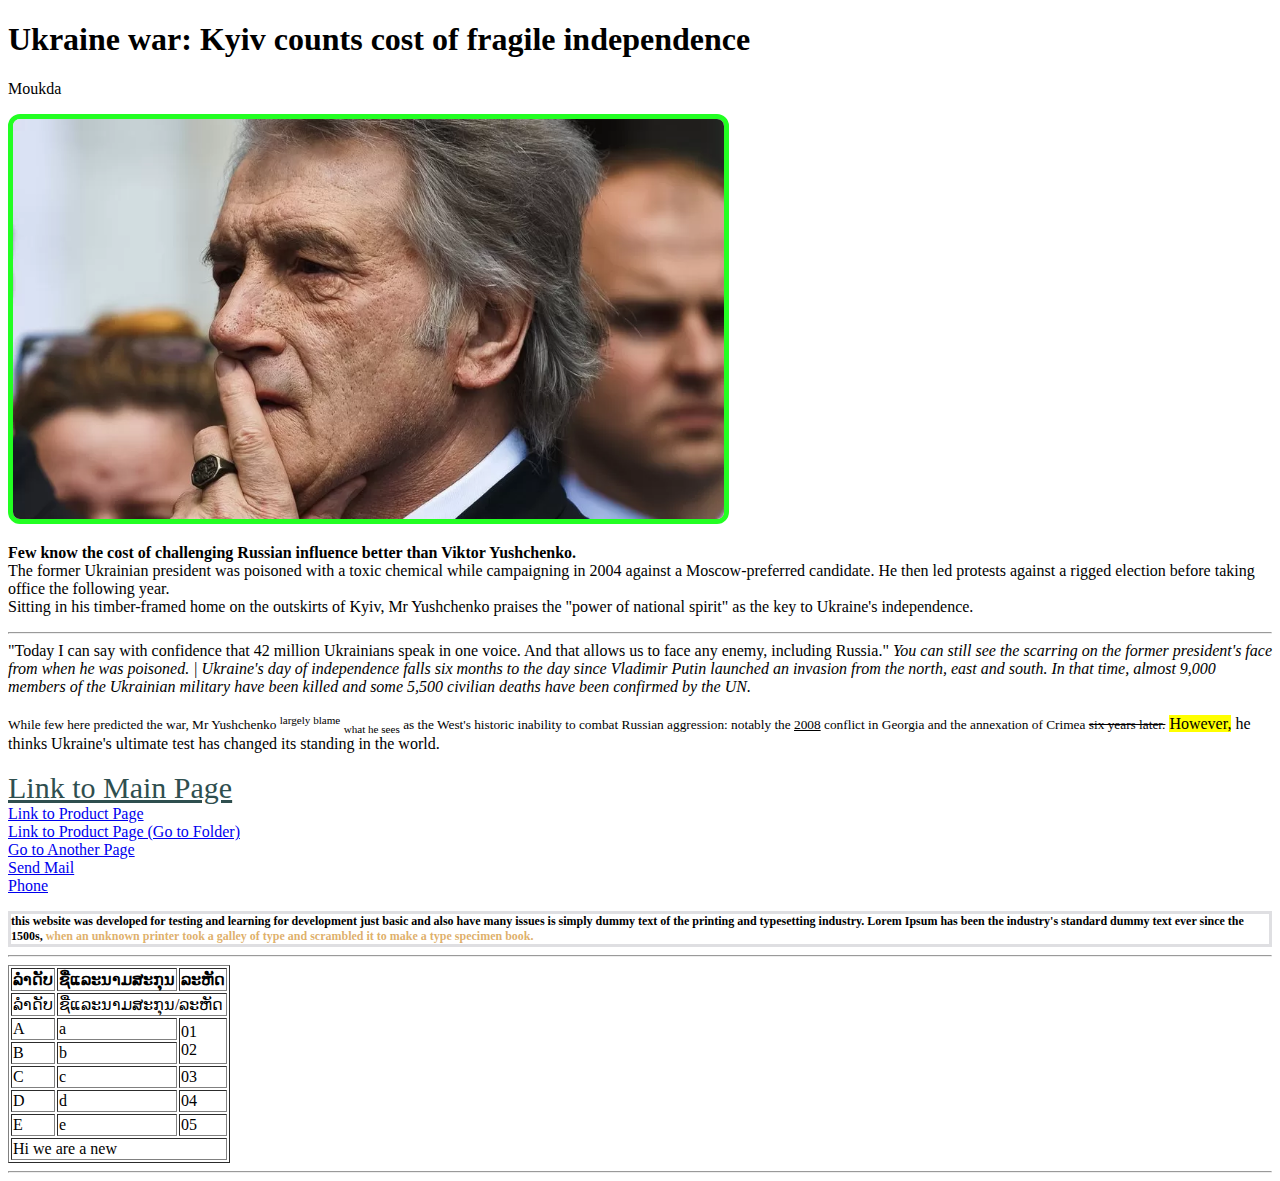
<file: index.html>
<!DOCTYPE html>
<html lang="en">
<head>
    <meta charset="UTF-8">
    <meta http-equiv="X-UA-Compatible" content="IE=edge">
    <meta name="viewport" content="width=device-width, initial-scale=1.0">

    <meta name="description" content="Free Web tutorials">
    <meta name="keywords" content="HTML, CSS, JavaScript">
    <meta name="author" content="MOOMIN">
    <meta name="viewport" content="width=device-width, initial-scale=1.0">

    <title>News</title>
</head>
<body>
   <h1>Ukraine war: Kyiv counts cost of fragile independence</h1>
   <p>Moukda</p>
   <img src="images/b.webp" alt="Former Ukrainian President Viktor Yushchenko" height="400" style="border: 5px solid #2f2; border-radius: 12px;">
   <p> 
    <b>
        Few know the cost of challenging Russian influence better
    </b><strong>than Viktor Yushchenko.</strong>
    <br>
    The former Ukrainian president was poisoned with a toxic chemical while campaigning in 2004 against a Moscow-preferred candidate. He then led protests against a rigged election before taking office the following year.
    <br>
    Sitting in his timber-framed home on the outskirts of Kyiv, Mr Yushchenko praises the "power of national spirit" as the key to Ukraine's independence.
    <hr>
    "Today I can say with confidence that 42 million Ukrainians speak in one voice. And that allows us to face any enemy, including Russia."
    <i>You can still see the scarring on the former president's face from when he was poisoned. |</i>
    <em>Ukraine's day of independence falls six months to the day since Vladimir Putin launched an invasion from the north, east and south. In that time, almost 9,000 members of the Ukrainian military have been killed and some 5,500 civilian deaths have been confirmed by the UN.</em>
    <br><br>
    <small>While few here predicted the war, Mr Yushchenko <sup>largely blame</sup> <sub> what he sees</sub> as the West's historic inability to combat Russian aggression: notably the <ins>2008</ins> conflict in Georgia and the annexation of Crimea <del>six years later.</del></small>
    <mark>However,</mark> he thinks Ukraine's ultimate test has changed its standing in the world.
    <br>
    <br>
    <a href="Main.html" target="_blank" style="font-size: 30px; color: darkslategray;">Link to Main Page</a> <br>
    <a href="Product/product.html">Link to Product Page</a> <br>
    <a href="Product/">Link to Product Page (Go to Folder)</a> <br>
    <a href="https://www.bbc.com/news/world-europe-62647062" target="_blank">Go to Another Page</a> <br>
    <a href="mailto:moukda.ks@gmail.com">Send Mail</a> <br>
    <a href="tel:+8562099140460">Phone</a><br>
    </p>

    <div style="font-weight: bold; font-size: 12px; border: 3px #1122 solid;">
        this website was developed for testing and learning for development just basic and also have many issues is simply dummy text of the printing and typesetting industry. Lorem Ipsum has been the industry's standard dummy text ever since the 1500s, <span style="color: rgba(213, 152, 60, 0.778);">when an unknown printer took a galley of type and scrambled it to make a type specimen book.</span>
    </div>

    <hr>
    <table border="1px">
        <thead>
            <th>ລຳດັບ</th>
            <th>ຊື່ແລະນາມສະກຸນ</th>
            <th>ລະຫັດ</th>
        </thead>
        
        <tbody>
        <tr>
            <td>ລຳດັບ</td>
            <td colspan="2">ຊື່ແລະນາມສະກຸນ/ລະຫັດ</td>
        </tr>
        <tr>
            <td>A</td>
            <td>a</td>
            <td rowspan="2">01 <br> 02</td>
        </tr>
        <tr>
            <td>B</td>
            <td>b</td>
        </tr>
        <tr>
            <td>C</td>
            <td>c</td>
            <td>03</td>
        </tr>
        <tr>
            <td>D</td>
            <td>d</td>
            <td>04</td>
        </tr>
        <tr>
            <td>E</td>
            <td>e</td>
            <td>05</td>
        </tr>

        <tfoot>
            <tr>
                <td colspan="3">Hi we are a new</td>
            </tr>
        </tfoot>
        </tbody>
    </table>

    <hr>

    
</body>
</html>
</file>
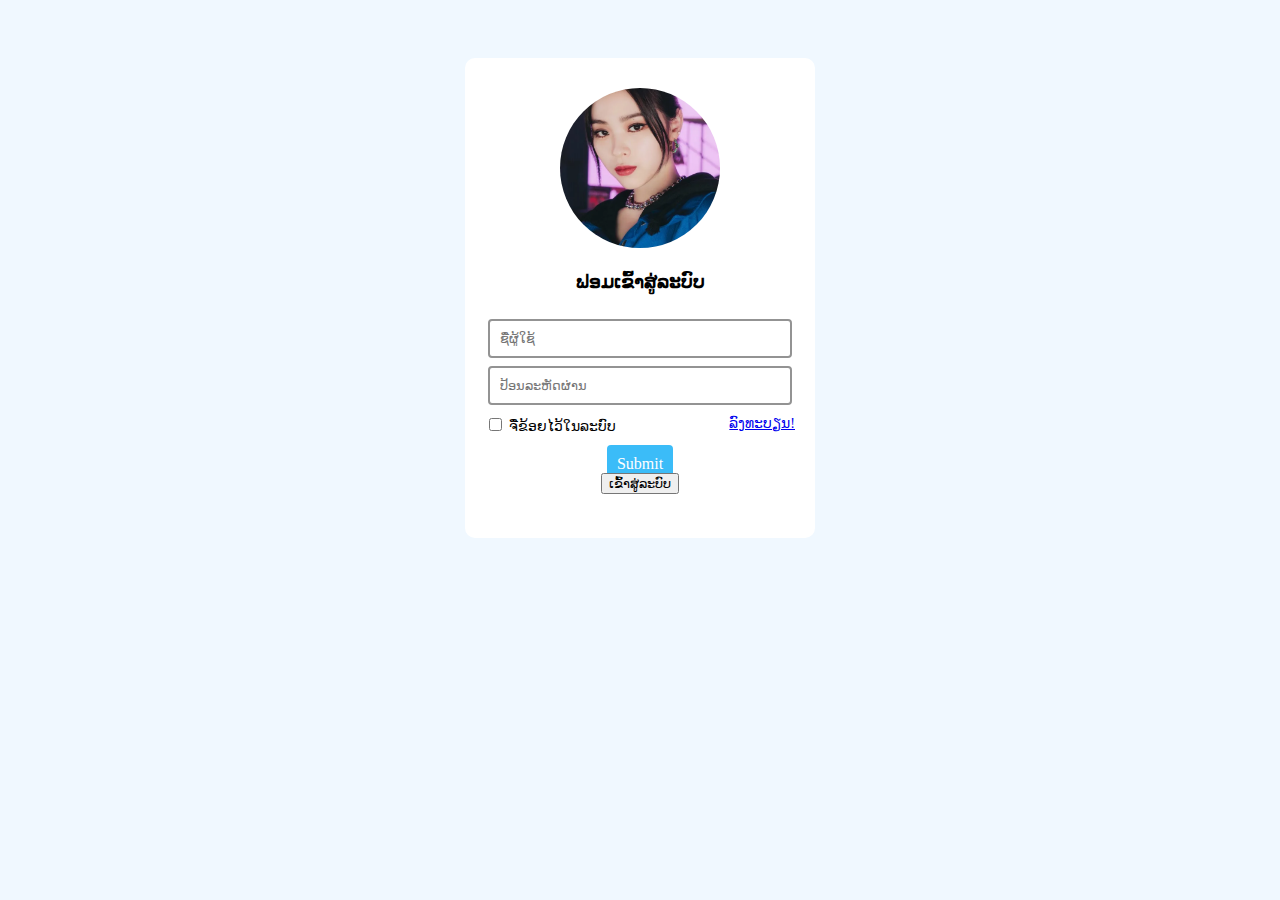
<file: form-login.html>
<!DOCTYPE html>
<html lang="en">
<head>
    <meta charset="UTF-8">
    <meta http-equiv="X-UA-Compatible" content="IE=edge">
    <meta name="viewport" content="width=device-width, initial-scale=1.0">
    <title>Form Login</title>
    <link rel="stylesheet" href="css/login.css">
</head>
<body>
    
    <div  class="main">
        <form action="#">
        <div class="form-login">
            <img src="images/Ryujin.webp" class="img" alt="">
            <h3>ຟອມເຂົ້າສູ່ລະບົບ</h3>
            <input type="text" name="username" class="form-input" id="" placeholder="ຊື່ຜູ້ໃຊ້"><br>
            <input type="password" name="userpassword" class="form-input" id="" placeholder="ປ້ອນລະຫັດຜ່ານ"><br>
            <div class="text-rm">
                
                <!--if not add <Id"?" like For"?""> when you click at name of checkbox will not tick-->
                <span class="text-left">
                    <input type="checkbox" name="remember" id="remember"> 
                    <label for="remember">ຈື່ຂ້ອຍໄວ້ໃນລະບົບ</label>      
                </span>

                <span class="text-right">
                        <a href="form-register.html">ລົງທະບຽນ!</a>
                </span>
            <script></script>
            </div>
        <div class="feedback">
            <botton class="btn">Submit</botton>
            <script>
                var btn = document.querySelector(".btn");
                var position;
                btn.addEventListener("mouseover", function() {
                    position ? (position = 0) : (position = 150);
                    btn.style.transform = 'transform(${position}px,0px)';
                    btn.style.transition = "all 0.3s ease";
                });
            </script>
        </div>
            <input type="submit" value="ເຂົ້າສູ່ລະບົບ" class="button-login">
            
            </div>
    </form>
    </div>
    
</body>
</html>
</file>
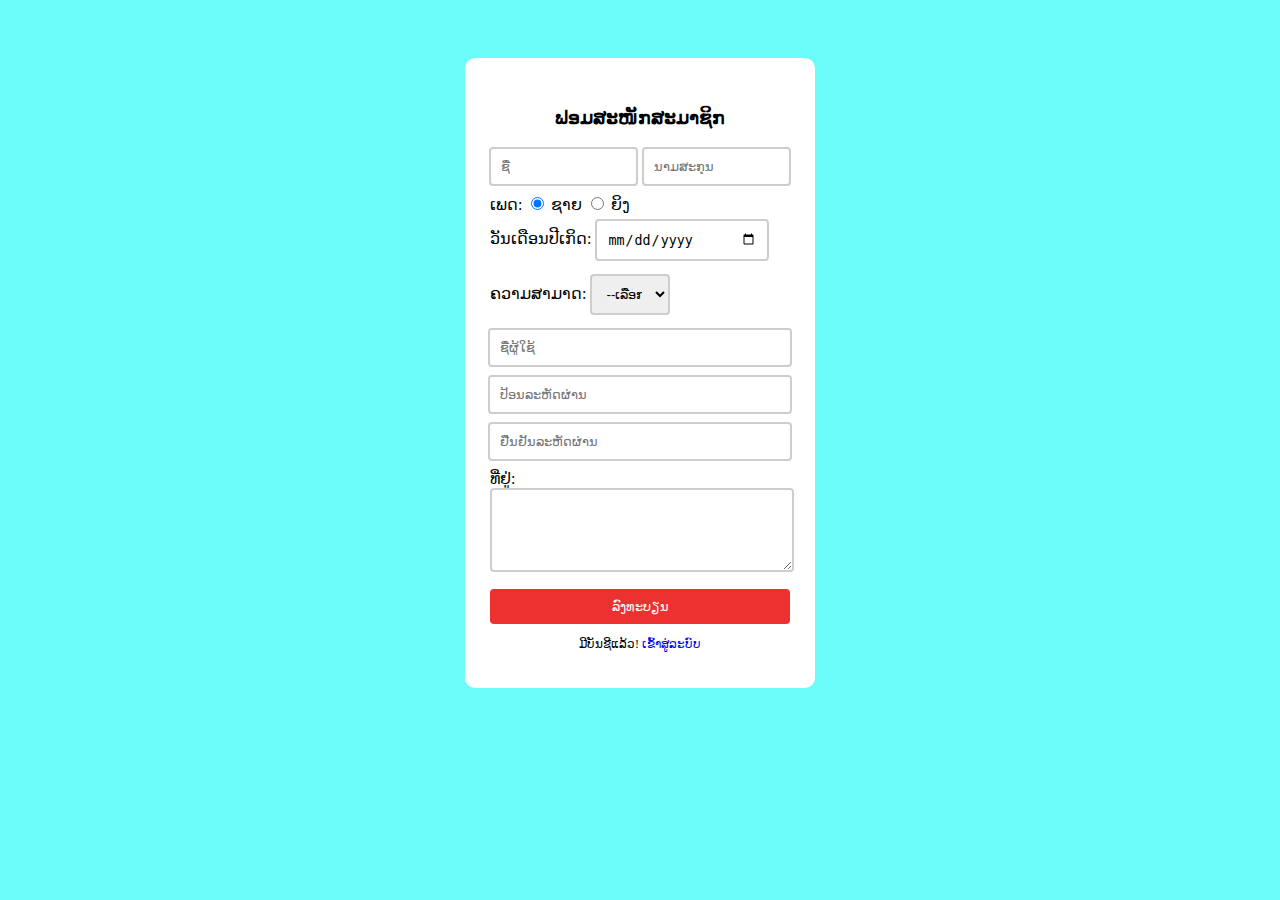
<file: form-register.html>
<!DOCTYPE html>
<html lang="en">
<head>
    <meta charset="UTF-8">
    <meta http-equiv="X-UA-Compatible" content="IE=edge">
    <meta name="viewport" content="width=device-width, initial-scale=1.0">
    <title>Form Register</title>
    <link rel="stylesheet" href="css/register.css">
</head>
<body>

    <!--hack code you for create 'div' just key .nameclass and #nameid  It will create div that on class or id-->
    <div class="main">
        <form action="" method="get">
        <div class="form-register">
            <h3>ຟອມສະໜັກສະມາຊິກ</h3>
            <input type="text" name="name" class="form-input" style="width: 125px;" placeholder="ຊື່">
            <input type="text" name="last_name" class="form-input" style="width: 125px;" placeholder="ນາມສະກຸນ"><br>
            <div class="aling-left">
                <label for="gender">ເພດ:</label>

                <input type="radio" name="gender" value="men" id="men" checked> 
                <label for="men">ຊາຍ</label>

                <input type="radio" name="gender" value="women" id="women"> 
                <label for="women">ຍິງ</label>
            </div>

            <div class="aling-left">
                <label for="date">ວັນເດືອນປີເກິດ:</label>
                <input type="date" name="date" id="date" class="form-input" style="width: 150px;">
            </div>

            <div class="aling-left">
                <label for="skill">ຄວາມສາມາດ:</label>
                <select name="skill" id="skill" class="form-input-select">
                    <option value="">--ເລືອກສາມສາມາດ--</option>
                    <option value="html">ພາສາ html</option>
                    <option value="css">ພາສາ css</option>
                    <option value="js">ພາສາ js</option>
                </select>
            </div>
            <input type="text" name="username" class="form-input" placeholder="ຊື່ຜູ້ໃຊ້"><br>
            <input type="password" name="userpassword" class="form-input" placeholder="ປ້ອນລະຫັດຜ່ານ"><br>
            <input type="password" name="userpassword2" class="form-input" placeholder="ຢືນຢັນລະຫັດຜ່ານ"><br>
        
            <div class="aling-left">
                <label for="address">ທີ່ຢູ່:</label><br>
                <textarea name="address" id="address" cols="30" rows="4" class="form-input"></textarea>
            </div>

        <input type="button" value="ລົງທະບຽນ" onclick="call_address()" class="button-register"><br>
        <span class="text">ມີບັນຊີແລ້ວ! <a href="form-login.html">ເຂົ້າສູ່ລະບົບ</a></span>

        </div>
        </form>
    </div>

    <script>
        function call_address(){
         var address = document.getElementById('address').value;
         console.log(address);
         alert(address);
    }
    </script>

</body>
</html>
</file>
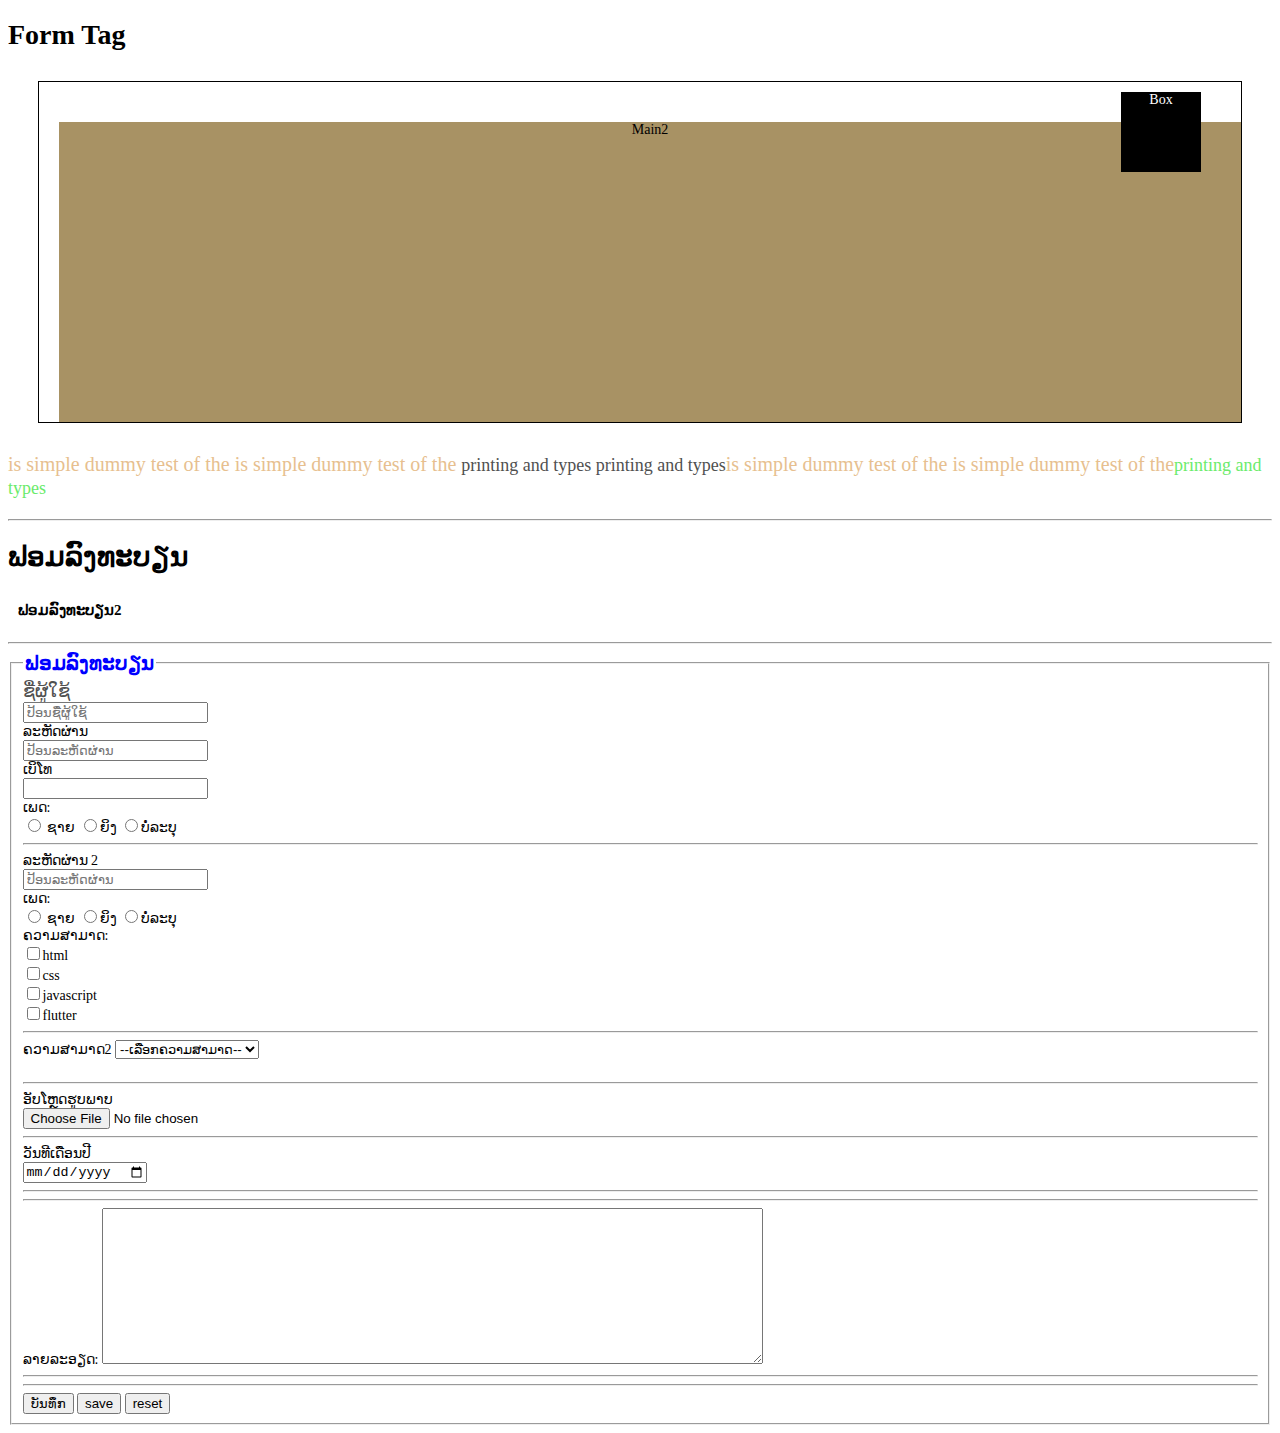
<file: Form.html>
<!DOCTYPE html>
<html lang="en">

<head>
    <meta charset="UTF-8">
    <meta http-equiv="X-UA-Compatible" content="IE=edge">
    <meta name="viewport" content="width=device-width, initial-scale=1.0">
    <title>Form Tag</title>

<link rel="stylesheet" href="css/style.css">

</head>
<body>
    <h1>Form Tag</h1>


    <div class="main">
            <div class="main2">
                Main2
            </div>
            <div class="main3">
                Box

            </div>
        </div>
        
        <p>is simple dummy test of the is simple dummy test of the  <span class="text1" >printing and types printing and types</span>is simple dummy test of the is simple dummy test of the<span id="txt-id">printing and types</span></p>
    
    <hr>
    <h1>ຟອມລົງທະບຽນ</h1>
    <h2>ຟອມລົງທະບຽນ2</h2>
    <hr>

    <form action="Form.html" enctype="multipart/form-data" method="get">
        <fieldset>
            <legend style="font-size: 20px; color:blue; font-weight: bold;">ຟອມລົງທະບຽນ</legend>
            <label for="user_name"; class="text1">ຊື່ຜູ້ໃຊ້</label><br>
            <input type="text" name="username" id="user_name" placeholder="ປ້ອນຊື່ຜູ້ໃຊ້" required>
            <br>


            <label for="User_Password">ລະຫັດຜ່ານ</label><br>
            <input type="password" name="userpassword" id="User_Password" placeholder="ປ້ອນລະຫັດຜ່ານ" required>
            <br>


            <label for="tel">ເບິໂທ</label><br>
            <input type="number" name="tel" id="tel">
            <br>
            
            <!--ເລືອກໄດ້ອັນດຽວ-->
            <label for="sex">ເພດ:</label><br>
            <input type="radio" name="sex" id=""> ຊາຍ
            <input type="radio" name="sex" id="">ຍິງ
            <input type="radio" name="sex" id="">ບໍ່ລະບຸ

            <hr>

            <label for="User_Password">ລະຫັດຜ່ານ 2</label><br>
            <input type="password" name="userpassword" id="User_Password" placeholder="ປ້ອນລະຫັດຜ່ານ">
            <br>
            
            <!--Bad ເລືອກໄດ້ຫຼາຍກວ່າ1-->
            <label for="sex">ເພດ:</label><br>
            <input type="radio" name="Male" id=""> ຊາຍ
            <input type="radio" name="Famale" id="">ຍິງ
            <input type="radio" name="donno" id="">ບໍ່ລະບຸ
            <br>
            <label for="skill">ຄວາມສາມາດ:</label><br>
            <input type="checkbox" name="html" value="set-html" id="">html <br>
            <input type="checkbox" name="css" value="set-css" id="">css <br>
            <input type="checkbox" name="javascript" value="set-javascript" id="">javascript <br>
            <input type="checkbox" name="flutter" value="set-flutter" id="">flutter
            <hr>


            <label for="skill2">ຄວາມສາມາດ2</label>
            <select name="skill" id="skill2">
                <option>--ເລືອກຄວາມສາມາດ--</option>
                <option value="html">html</option>
                <option value="css">css</option>
                <option value="javascript">javascript</option>
                <option value="flutter">flutter</option>
            </select>
            <br>
            <br>
            <hr>
            <label for="">ອັບໂຫຼດຮູບພາບ</label>
            <br>
            <input type="file" name="fileUpload" id="Upload-img">
            <hr>
            <label for="date">ວັນທີເດືອນປີ</label><br>
            <input type="date" name="date" id="date">
            <br>
            <hr>
            
            <hr>
            <label for="">ລາຍລະອຽດ:</label>
            <textarea name="detail" id="" cols="80" rows="10"></textarea>
            <hr>
            
            
            
            


            <hr>
            <input type="button" value="ບັນທຶກ">
            <input type="submit" value="save">
            <input type="reset" value="reset">
            
        </fieldset>
    </form>
</body>

</html>
</file>
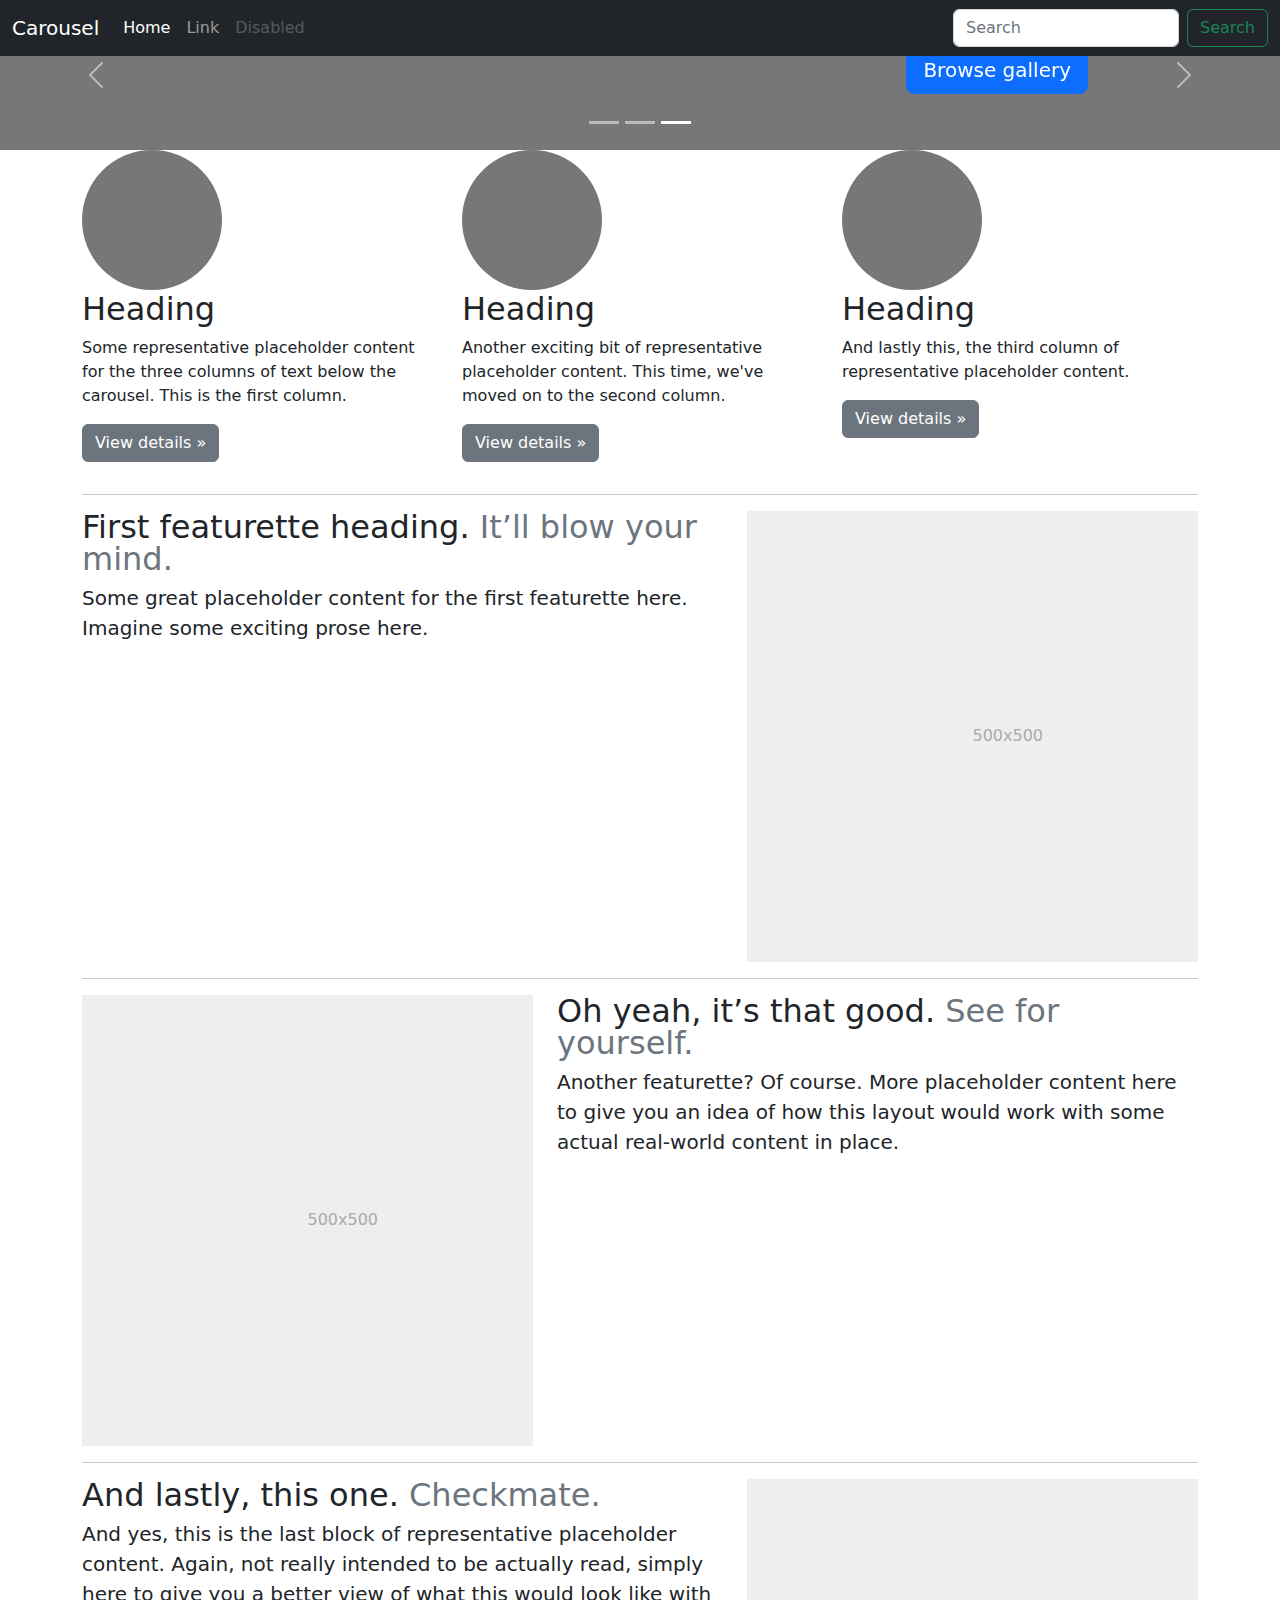
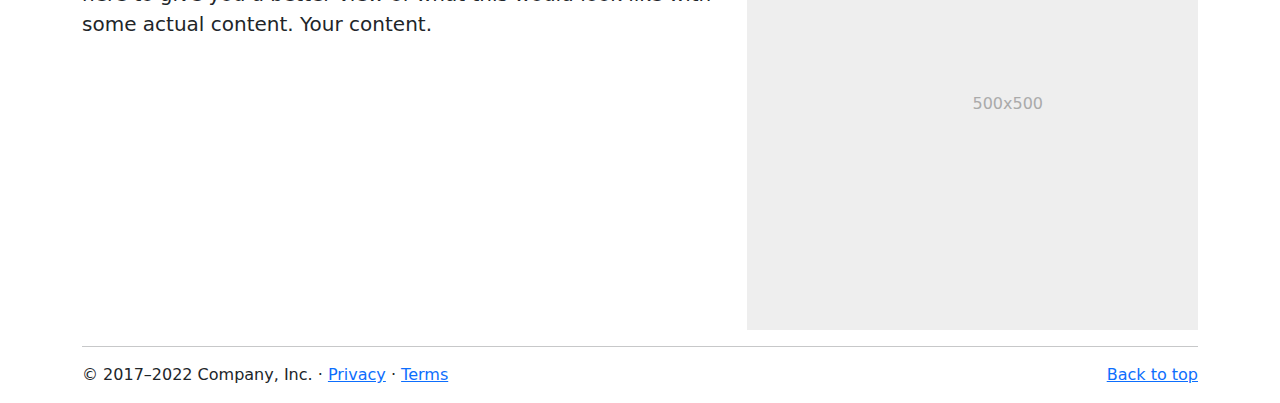
<file: index_bootstrap.html>
<!DOCTYPE html>
<html lang="en">
<head>
    <meta charset="UTF-8">
    <meta http-equiv="X-UA-Compatible" content="IE=edge">
    <meta name="viewport" content="width=device-width, initial-scale=1.0">
    <title>Bootstrap 5</title>
    <link rel="stylesheet" href="bootstrap-5/css/bootstrap.min.css">
</head>
<body>
    
        <header>
          <nav class="navbar navbar-expand-md navbar-dark fixed-top bg-dark">
            <div class="container-fluid">
              <a class="navbar-brand" href="#">Carousel</a>
              <button class="navbar-toggler" type="button" data-bs-toggle="collapse" data-bs-target="#navbarCollapse" aria-controls="navbarCollapse" aria-expanded="false" aria-label="Toggle navigation">
                <span class="navbar-toggler-icon"></span>
              </button>
              <div class="collapse navbar-collapse" id="navbarCollapse">
                <ul class="navbar-nav me-auto mb-2 mb-md-0">
                  <li class="nav-item">
                    <a class="nav-link active" aria-current="page" href="#">Home</a>
                  </li>
                  <li class="nav-item">
                    <a class="nav-link" href="#">Link</a>
                  </li>
                  <li class="nav-item">
                    <a class="nav-link disabled">Disabled</a>
                  </li>
                </ul>
                <form class="d-flex" role="search">
                  <input class="form-control me-2" type="search" placeholder="Search" aria-label="Search">
                  <button class="btn btn-outline-success" type="submit">Search</button>
                </form>
              </div>
            </div>
          </nav>
        </header>
        
        <main>
        
          <div id="myCarousel" class="carousel slide" data-bs-ride="carousel">
            <div class="carousel-indicators">
              <button type="button" data-bs-target="#myCarousel" data-bs-slide-to="0" class="" aria-label="Slide 1"></button>
              <button type="button" data-bs-target="#myCarousel" data-bs-slide-to="1" aria-label="Slide 2" class=""></button>
              <button type="button" data-bs-target="#myCarousel" data-bs-slide-to="2" aria-label="Slide 3" class="active" aria-current="true"></button>
            </div>
            <div class="carousel-inner">
              <div class="carousel-item">
                <svg class="bd-placeholder-img" width="100%" height="100%" xmlns="http://www.w3.org/2000/svg" aria-hidden="true" preserveAspectRatio="xMidYMid slice" focusable="false"><rect width="100%" height="100%" fill="#777"></rect></svg>
        
                <div class="container">
                  <div class="carousel-caption text-start">
                    <h1>Example headline.</h1>
                    <p>Some representative placeholder content for the first slide of the carousel.</p>
                    <p><a class="btn btn-lg btn-primary" href="#">Sign up today</a></p>
                  </div>
                </div>
              </div>
              <div class="carousel-item">
                <svg class="bd-placeholder-img" width="100%" height="100%" xmlns="http://www.w3.org/2000/svg" aria-hidden="true" preserveAspectRatio="xMidYMid slice" focusable="false"><rect width="100%" height="100%" fill="#777"></rect></svg>
        
                <div class="container">
                  <div class="carousel-caption">
                    <h1>Another example headline.</h1>
                    <p>Some representative placeholder content for the second slide of the carousel.</p>
                    <p><a class="btn btn-lg btn-primary" href="#">Learn more</a></p>
                  </div>
                </div>
              </div>
              <div class="carousel-item active">
                <svg class="bd-placeholder-img" width="100%" height="100%" xmlns="http://www.w3.org/2000/svg" aria-hidden="true" preserveAspectRatio="xMidYMid slice" focusable="false"><rect width="100%" height="100%" fill="#777"></rect></svg>
        
                <div class="container">
                  <div class="carousel-caption text-end">
                    <h1>One more for good measure.</h1>
                    <p>Some representative placeholder content for the third slide of this carousel.</p>
                    <p><a class="btn btn-lg btn-primary" href="#">Browse gallery</a></p>
                  </div>
                </div>
              </div>
            </div>
            <button class="carousel-control-prev" type="button" data-bs-target="#myCarousel" data-bs-slide="prev">
              <span class="carousel-control-prev-icon" aria-hidden="true"></span>
              <span class="visually-hidden">Previous</span>
            </button>
            <button class="carousel-control-next" type="button" data-bs-target="#myCarousel" data-bs-slide="next">
              <span class="carousel-control-next-icon" aria-hidden="true"></span>
              <span class="visually-hidden">Next</span>
            </button>
          </div>
        
        
          <!-- Marketing messaging and featurettes
          ================================================== -->
          <!-- Wrap the rest of the page in another container to center all the content. -->
        
          <div class="container marketing">
        
            <!-- Three columns of text below the carousel -->
            <div class="row">
              <div class="col-lg-4">
                <svg class="bd-placeholder-img rounded-circle" width="140" height="140" xmlns="http://www.w3.org/2000/svg" role="img" aria-label="Placeholder: 140x140" preserveAspectRatio="xMidYMid slice" focusable="false"><title>Placeholder</title><rect width="100%" height="100%" fill="#777"></rect><text x="50%" y="50%" fill="#777" dy=".3em">140x140</text></svg>
        
                <h2 class="fw-normal">Heading</h2>
                <p>Some representative placeholder content for the three columns of text below the carousel. This is the first column.</p>
                <p><a class="btn btn-secondary" href="#">View details »</a></p>
              </div><!-- /.col-lg-4 -->
              <div class="col-lg-4">
                <svg class="bd-placeholder-img rounded-circle" width="140" height="140" xmlns="http://www.w3.org/2000/svg" role="img" aria-label="Placeholder: 140x140" preserveAspectRatio="xMidYMid slice" focusable="false"><title>Placeholder</title><rect width="100%" height="100%" fill="#777"></rect><text x="50%" y="50%" fill="#777" dy=".3em">140x140</text></svg>
        
                <h2 class="fw-normal">Heading</h2>
                <p>Another exciting bit of representative placeholder content. This time, we've moved on to the second column.</p>
                <p><a class="btn btn-secondary" href="#">View details »</a></p>
              </div><!-- /.col-lg-4 -->
              <div class="col-lg-4">
                <svg class="bd-placeholder-img rounded-circle" width="140" height="140" xmlns="http://www.w3.org/2000/svg" role="img" aria-label="Placeholder: 140x140" preserveAspectRatio="xMidYMid slice" focusable="false"><title>Placeholder</title><rect width="100%" height="100%" fill="#777"></rect><text x="50%" y="50%" fill="#777" dy=".3em">140x140</text></svg>
        
                <h2 class="fw-normal">Heading</h2>
                <p>And lastly this, the third column of representative placeholder content.</p>
                <p><a class="btn btn-secondary" href="#">View details »</a></p>
              </div><!-- /.col-lg-4 -->
            </div><!-- /.row -->
        
        
            <!-- START THE FEATURETTES -->
        
            <hr class="featurette-divider">
        
            <div class="row featurette">
              <div class="col-md-7">
                <h2 class="featurette-heading fw-normal lh-1">First featurette heading. <span class="text-muted">It’ll blow your mind.</span></h2>
                <p class="lead">Some great placeholder content for the first featurette here. Imagine some exciting prose here.</p>
              </div>
              <div class="col-md-5">
                <svg class="bd-placeholder-img bd-placeholder-img-lg featurette-image img-fluid mx-auto" width="500" height="500" xmlns="http://www.w3.org/2000/svg" role="img" aria-label="Placeholder: 500x500" preserveAspectRatio="xMidYMid slice" focusable="false"><title>Placeholder</title><rect width="100%" height="100%" fill="#eee"></rect><text x="50%" y="50%" fill="#aaa" dy=".3em">500x500</text></svg>
        
              </div>
            </div>
        
            <hr class="featurette-divider">
        
            <div class="row featurette">
              <div class="col-md-7 order-md-2">
                <h2 class="featurette-heading fw-normal lh-1">Oh yeah, it’s that good. <span class="text-muted">See for yourself.</span></h2>
                <p class="lead">Another featurette? Of course. More placeholder content here to give you an idea of how this layout would work with some actual real-world content in place.</p>
              </div>
              <div class="col-md-5 order-md-1">
                <svg class="bd-placeholder-img bd-placeholder-img-lg featurette-image img-fluid mx-auto" width="500" height="500" xmlns="http://www.w3.org/2000/svg" role="img" aria-label="Placeholder: 500x500" preserveAspectRatio="xMidYMid slice" focusable="false"><title>Placeholder</title><rect width="100%" height="100%" fill="#eee"></rect><text x="50%" y="50%" fill="#aaa" dy=".3em">500x500</text></svg>
        
              </div>
            </div>
        
            <hr class="featurette-divider">
        
            <div class="row featurette">
              <div class="col-md-7">
                <h2 class="featurette-heading fw-normal lh-1">And lastly, this one. <span class="text-muted">Checkmate.</span></h2>
                <p class="lead">And yes, this is the last block of representative placeholder content. Again, not really intended to be actually read, simply here to give you a better view of what this would look like with some actual content. Your content.</p>
              </div>
              <div class="col-md-5">
                <svg class="bd-placeholder-img bd-placeholder-img-lg featurette-image img-fluid mx-auto" width="500" height="500" xmlns="http://www.w3.org/2000/svg" role="img" aria-label="Placeholder: 500x500" preserveAspectRatio="xMidYMid slice" focusable="false"><title>Placeholder</title><rect width="100%" height="100%" fill="#eee"></rect><text x="50%" y="50%" fill="#aaa" dy=".3em">500x500</text></svg>
        
              </div>
            </div>
        
            <hr class="featurette-divider">
        
            <!-- /END THE FEATURETTES -->
        
          </div><!-- /.container -->
        
        
          <!-- FOOTER -->
          <footer class="container">
            <p class="float-end"><a href="#">Back to top</a></p>
            <p>© 2017–2022 Company, Inc. · <a href="#">Privacy</a> · <a href="#">Terms</a></p>
          </footer>
        </main>        
              


    <script src="bootstrap-5/js/bootstrap.bundle.min.js"></script>
</body>
</html>
</file>
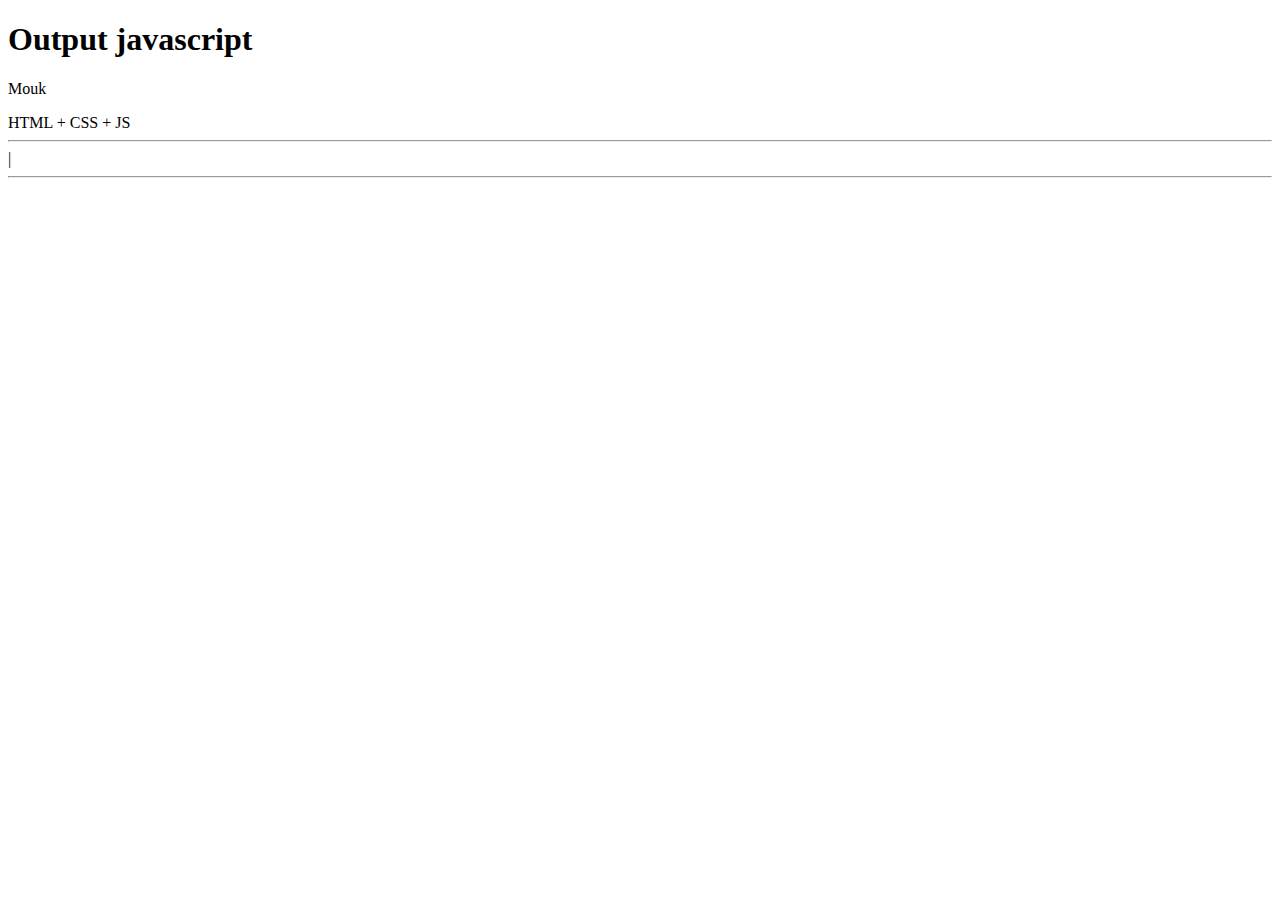
<file: js-01-output.html>
<!DOCTYPE html>
<html lang="en">
    <head>
        <meta charset="UTF-8">
        <meta http-equiv="X-UA-Compatible" content="IE=edge">
        <meta name="viewport" content="width=device-width, initial-scale=1.0">
        <title>Output javascript</title>
    </head>
    <body>
        <script>
        let ab = 'HTML + CSS + JS';
    </script>
        <h1>Output javascript</h1>
        <p id="demo">Mouk</p>
        <script>
        document.write(ab);
    </script>

        <hr>
        <span></span> | <span id="ab"></span>
        <hr>

        <script>
        var a = 'Moomin';

        console.log(a);
        //alert(a); ສະແດງຂໍ້ມູນອອກທາງການແຈ້ງເຕືອນ

        //document.getElementById("demo").innerHTML = a; //ສະແດງຜົນຕົວແປຜ່ານ tag id
        //document.getElementsByClassName('ab').innerHTML = ab;

    </script>
    </body>
</html>
</file>
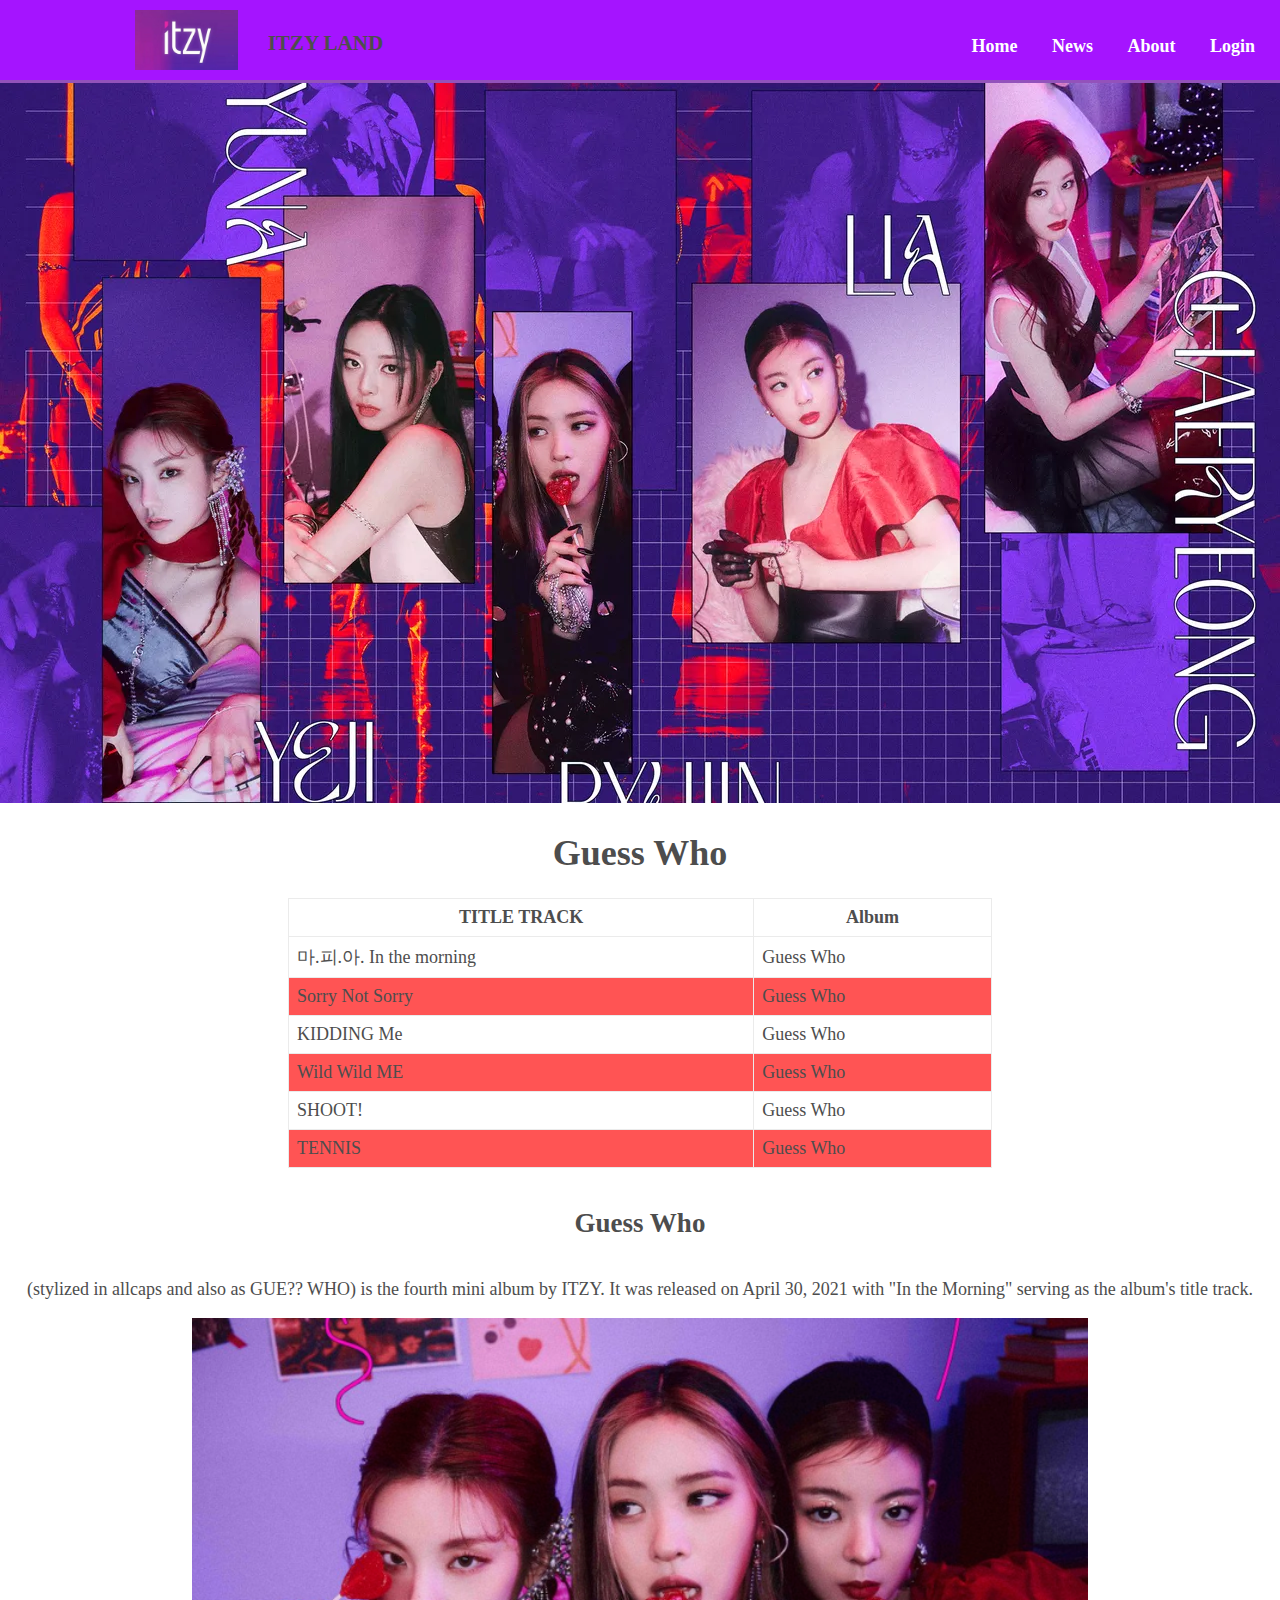
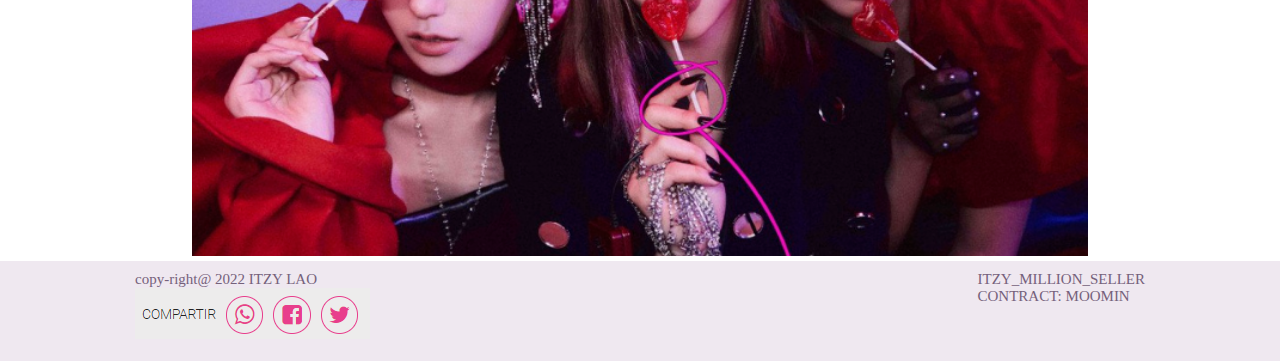
<file: landing-page.html>
<!DOCTYPE html>
<html lang="en">
<head>
    <meta charset="UTF-8">
    <meta http-equiv="X-UA-Compatible" content="IE=edge">
    <meta name="viewport" content="width=device-width, initial-scale=1.0">
    <title>Workshop HTML landing Page</title>
    <link rel="stylesheet" href="css/landing-pages.css">

</head>
<body>

    <header>
        <img src="images/itzyfan1.jpg" height="60px" alt="" class="logo">
        <h3 class="branding">ITZY LAND</h3>
        <nav>
            <ul>
                <li>
                    <a href="#">Home</a>
                </li>
                <li>
                    <a href="#">News</a>
                </li>
                <li>
                    <a href="#">About</a>
                </li>
                <li>
                    <a href="#">Login</a>
                </li>
            </ul>
        </nav>
    </header>
    <div>
        <img src="images/big.webp" alt="" class="bandner">
    </div>
    <center>
    <section>
        <article>
            <h1>Guess Who</h1>
            <table>
                <thead>
                    <th>TITLE TRACK</th>
                    <th>Album</th>
                </thead>
                <tbody>
                    <tr>
                        <td>마.피.아. In the morning</td>
                        <td>Guess Who</td>
                    </tr>

                    <tr>
                        <td>Sorry Not Sorry</td>
                        <td>Guess Who</td>
                    </tr>

                    <tr>
                        <td>KIDDING Me</td>
                        <td>Guess Who</td>
                    </tr>

                    <tr>
                        <td>Wild Wild ME</td>
                        <td>Guess Who</td>
                    </tr>

                    <tr>
                        <td>SHOOT!</td>
                        <td>Guess Who</td>
                    </tr>

                    <tr>
                        <td>TENNIS</td>
                        <td>Guess Who</td>
                    </tr>
                </tbody>
            </table>
        </article>

        <article>
            <h2 style="margin: 40px 0px ;">Guess Who</h2>
            <p>(stylized in allcaps and also as GUE?? WHO) is the fourth mini album by ITZY. It was released on April 30, 2021 with "In the Morning" serving as the album's title track.</p>
        <img src="/images/3.png" width="70%" alt="">
        </article>

    </section>
    </center>

    <footer>
        <div class="copy-right">
                copy-right@ 2022 ITZY LAO<br>
                <img src="images/T.png"  height="70%" alt="">
        </div>
        <div class="address">
            <span> ITZY_MILLION_SELLER </span><br>
            <span> CONTRACT: MOOMIN</span>
        </div>
    </footer>
</body>
</html>
</file>
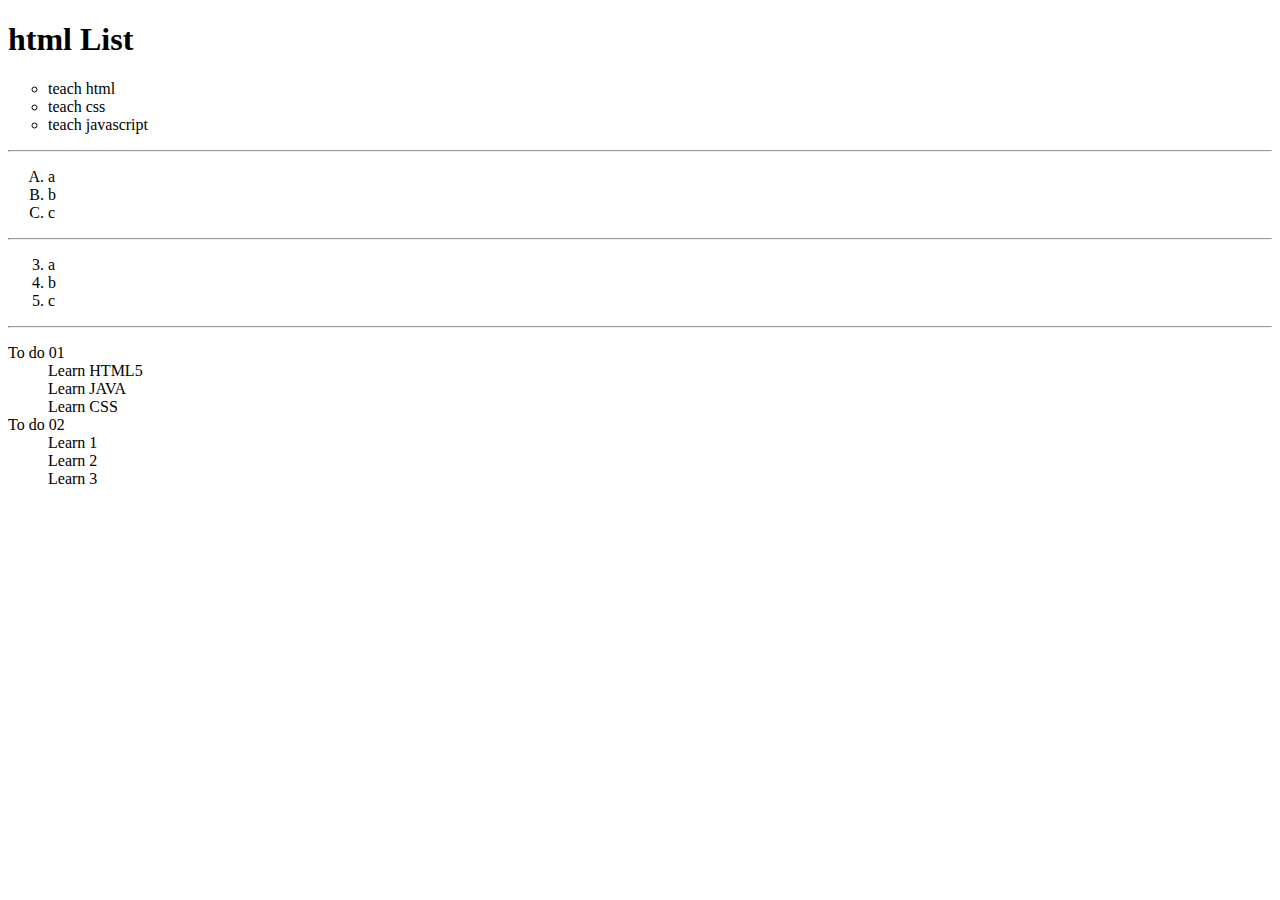
<file: List.html>
<!DOCTYPE html>
<html lang="en">
<head>
    <meta charset="UTF-8">
    <meta http-equiv="X-UA-Compatible" content="IE=edge">
    <meta name="viewport" content="width=device-width, initial-scale=1.0">
    <title> HTML List</title>
</head>
<body>
    <h1>html List</h1>

    <ul type="circle">
        <li>teach html</li>
        <li>teach css</li>
        <li>teach javascript</li>
    </ul>

    <hr>

    
    <ol type="A">
        <li>a</li>
        <li>b</li>
        <li>c</li>
    </ol>

    <hr>

    <ol start="3">
        <li>a</li>
        <li>b</li>
        <li>c</li>
    </ol>

    <hr>

    <dl>
        <dt>To do 01</dt>
        <dd>Learn HTML5</dd>
        <dd>Learn JAVA</dd>
        <dd>Learn CSS</dd>

        <dt>To do 02</dt>
        <dd>Learn 1</dd>
        <dd>Learn 2</dd>
        <dd>Learn 3</dd>
    </dl>

</body>
</html>
</file>
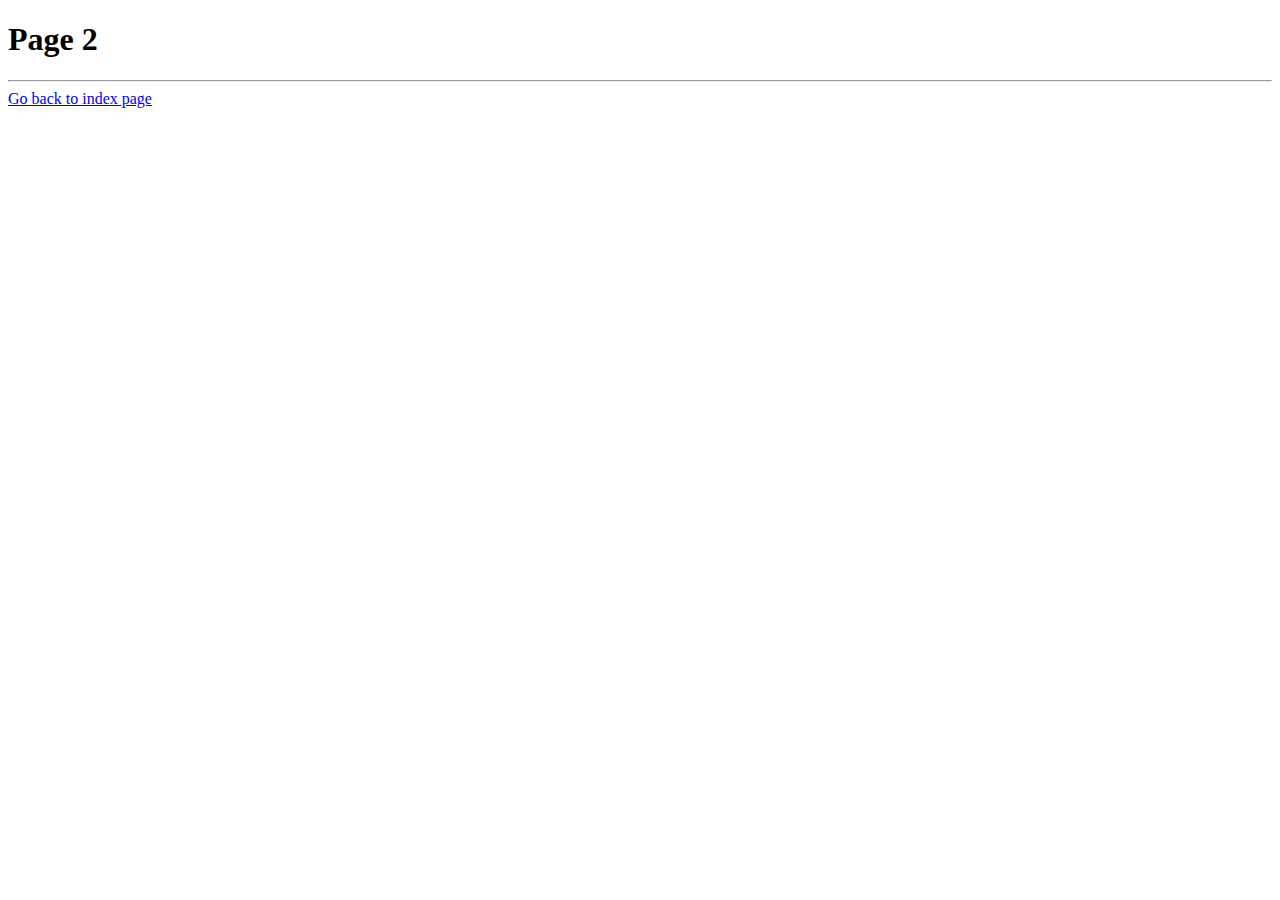
<file: Main.html>
<!DOCTYPE html>
<html lang="en">
<head>
    <meta charset="UTF-8">
    <meta http-equiv="X-UA-Compatible" content="IE=edge">
    <meta name="viewport" content="width=device-width, initial-scale=1.0">
    <title>Link</title>
</head>
<body>
    <h1>Page 2</h1>
    <hr>
    <a href="index.html">Go back to index page</a>
</body>
</html>
</file>
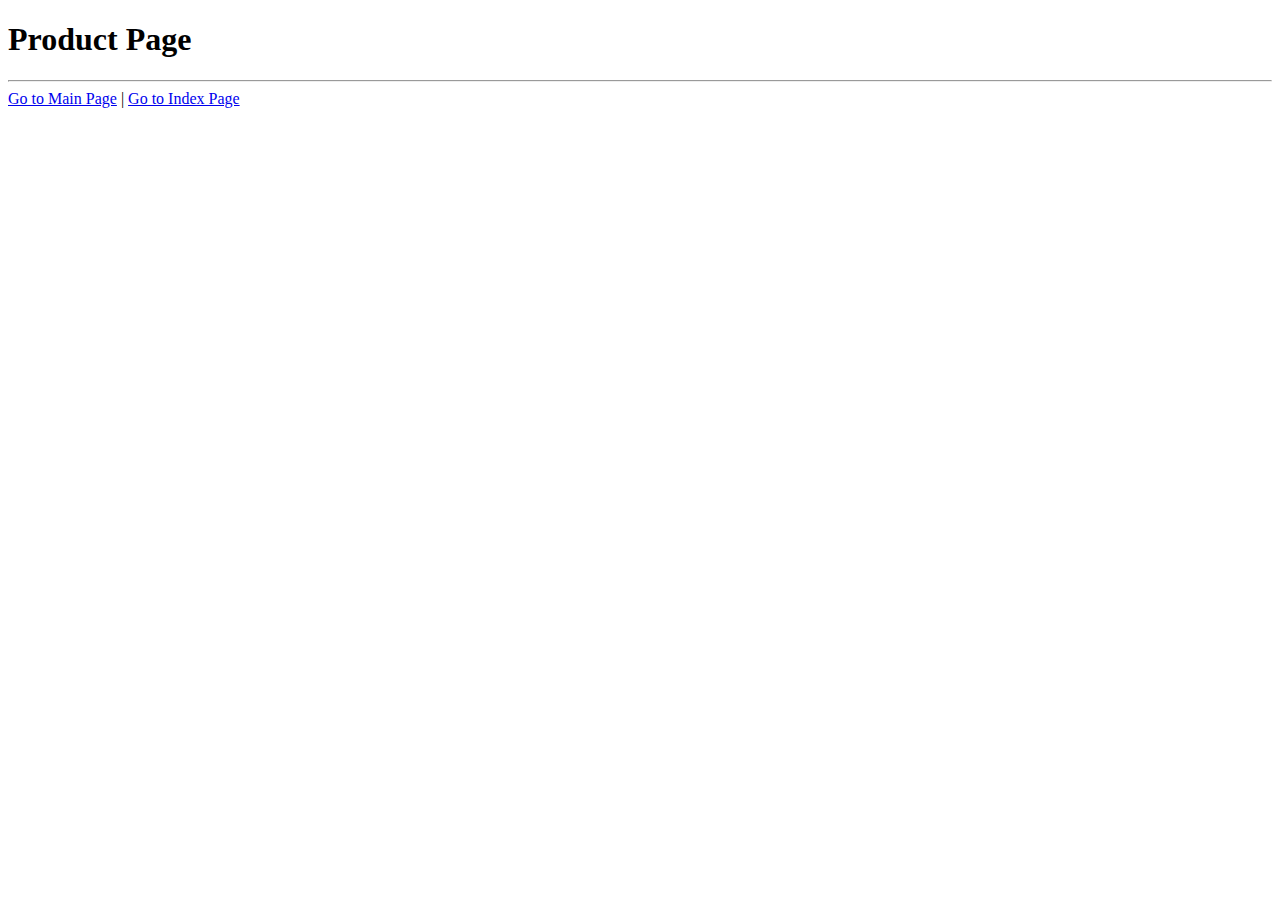
<file: Product/product.html>
<!DOCTYPE html>
<html lang="en">
<head>
    <meta charset="UTF-8">
    <meta http-equiv="X-UA-Compatible" content="IE=edge">
    <meta name="viewport" content="width=device-width, initial-scale=1.0">
    <title>Product Page</title>
</head>
<body>
    <h1>Product Page</h1>
    <hr>
    <a href="../Main.html">Go to Main Page</a> | 
    
    <a href="../index.html">Go to Index Page</a>
</body>
</html>
</file>
<file: css/login.css>
body{
    background-color: aliceblue;
    font-family: 'Phetsarath OT';
}

.main{
    display: flex;
    justify-content: center;
    align-items: center;
    padding: 0px;
    margin: 0px;
}

img{
    /* focus on object*/
    width:  160px;
    height: 160px;
    border-radius: 80px;
    object-fit: cover;
    object-position: center;
}

.form-login{
    background-color: rgb(255, 255, 255);
    margin-top: 50px;
    padding-top: 30px;
    position: relative;
    text-align: center;
    width: 350px;
    height: 450px;
    border-radius: 10px;
}

.form-input{
    border: 2px solid rgb(147, 147, 147);
    border-radius: 4px;
    width: 280px;
    padding: 10px;
    margin-top: 8px;
}

.text-rm{
    padding-top: 10px;
    position: relative;
    height: 40px;    
}

.text-left{
    font-size: 14px;
    position: absolute;
    left: 20px;
    text-align: left;
}

.text-right{
    font-size: 14px;
    position: absolute;
    right: 20px;
    text-align: right;
}

.btn{
    border: 0px;
    width: 100px;
    background-color: rgb(59, 188, 248);
    color: white;
    padding: 10px;
    border-radius: 4px;
}
</file>
<file: css/register.css>
a{
    /*link line out*/
    text-decoration: none;
}

body{
    background-color: rgb(106, 253, 250);
    font-family: 'Phetsarath OT';
}

.main{
    display: flex;
    justify-content: center;
    align-items: center;
    padding: 0px;
    margin: 0px;
}

.form-register{
    background-color: white;
    border-radius: 10px;
    margin-top: 50px;
    padding-top: 30px;
    position: relative;
    text-align: center;
    width: 350px;
    height: 600px;
}

.form-input{
    border: 2px solid rgb(205, 205, 205);
    border-radius: 4px;
    width: 280px;
    padding: 10px;
    margin-bottom: 8px;
}

.form-input-select{
    border: 2px solid rgb(205, 205, 205);
    border-radius: 4px;
    width: 80px;
    padding: 10px;
    margin-bottom: 8px;
}

.text-left{
    position: absolute;
    text-align: left;
    left: 20px;
}

.button-register{
    border: 0px;
    width: 300px;
    padding: 10px;
    border-radius: 4px;
    color: white;
    background-color: rgb(237, 48, 48);
    margin-bottom: 10px;
}

.aling-left{
    text-align: left;
    padding-left: 25px;
    padding-bottom: 5px;
}

.text{
    font-size: 12px;

}
</file>
<file: css/style.css>
<style>
        h1{
            color: chartreuse;
            font-family: 'Phetsarath OT', 'Lucida Sans', 'Lucida Sans Regular', 'Lucida Grande', 'Lucida Sans Unicode', Geneva, Verdana, sans-serif;
        }
        h2{
            font-family: 'Phetsarath OT';
            font-size: 15px;
            padding: 10px;
        }
        p{
            font-size: 20px;
            color: rgb(231, 191, 143);
        }
        span{
            color:greenyellow;
        }
        .text1{
            font-size: 18px;
            color: rgb(80, 80, 80);
            font-family: Phetsarath OT;
        }
        #txt-id{
            font-size: 18px;
            font-family: Phetsarath OT;
            color: rgb(107, 235, 107);
        }
        body{
            font-family: 'Phetsarath OT';
            font-size: 14px;
        }
        .main{
            border: 1px solid #000;
            padding-left: 20px;
            padding-top: 40px;
            margin: 30px;
            position: relative;
        }

        .main2{
            background-color: rgb(168, 146, 100);
            height: 300px;
            text-align: center;

    }
    .main3{
        top: 10px;
        right: 40px;
        position: absolute;
        background-color: black;
        color: white;
        width: 80px;
        height: 80px;
        text-align: center;

    }

    </style>
</file>
<file: css/landing-pages.css>
body{
    font-size: 18px;
    font-family: 'Phetsarath OT';
    padding: 0px;
    margin: 0px;
    color: rgb(77, 77, 77);
}

header{
    min-height: 60px;
    padding: 10px 135px 10px 135px;
    background-color: rgb(165, 20, 255);
    border-bottom: 3px solid rgba(138, 116, 150, 0.648);

}

.branding{
    padding-left: 30px;
    float: left;
}

.logo{
    float: left;

}

header li{
    display: inline;
    padding: 15px;
}

header nav{
    position: absolute;
    top: 10px;
    right: 10px;
    margin-top: 8px;
    float: right;   
}

header a{
    text-decoration: none;
    font-weight: bold;
    color: rgb(255, 255, 255);
}

header a:hover{
    color: rgb(204, 0, 255);
}

.bandner{
    width: 100%;
    background: red;
    transition: width 2s;
      
}

table{
    width: 55%;
    border-collapse: collapse;   
}

th, td{
    border: 1px solid rgb(235, 235, 235);
    padding: 8px; 
}

tr:nth-child(even){
    background-color: rgba(255, 60, 60, 0.877);
}
footer{
    background-color: rgb(239, 232, 240);
    height: 80px;
    padding: 10px 135px 10px 135px;
}

.copy-right{
    font-size: 15px;
    color: rgb(117, 97, 123);
    float: left;
}

.address{
    font-size: 15px;
    text-shadow: 2px;
    float: right;
    color: rgb(117, 97, 123);
}
</file>
